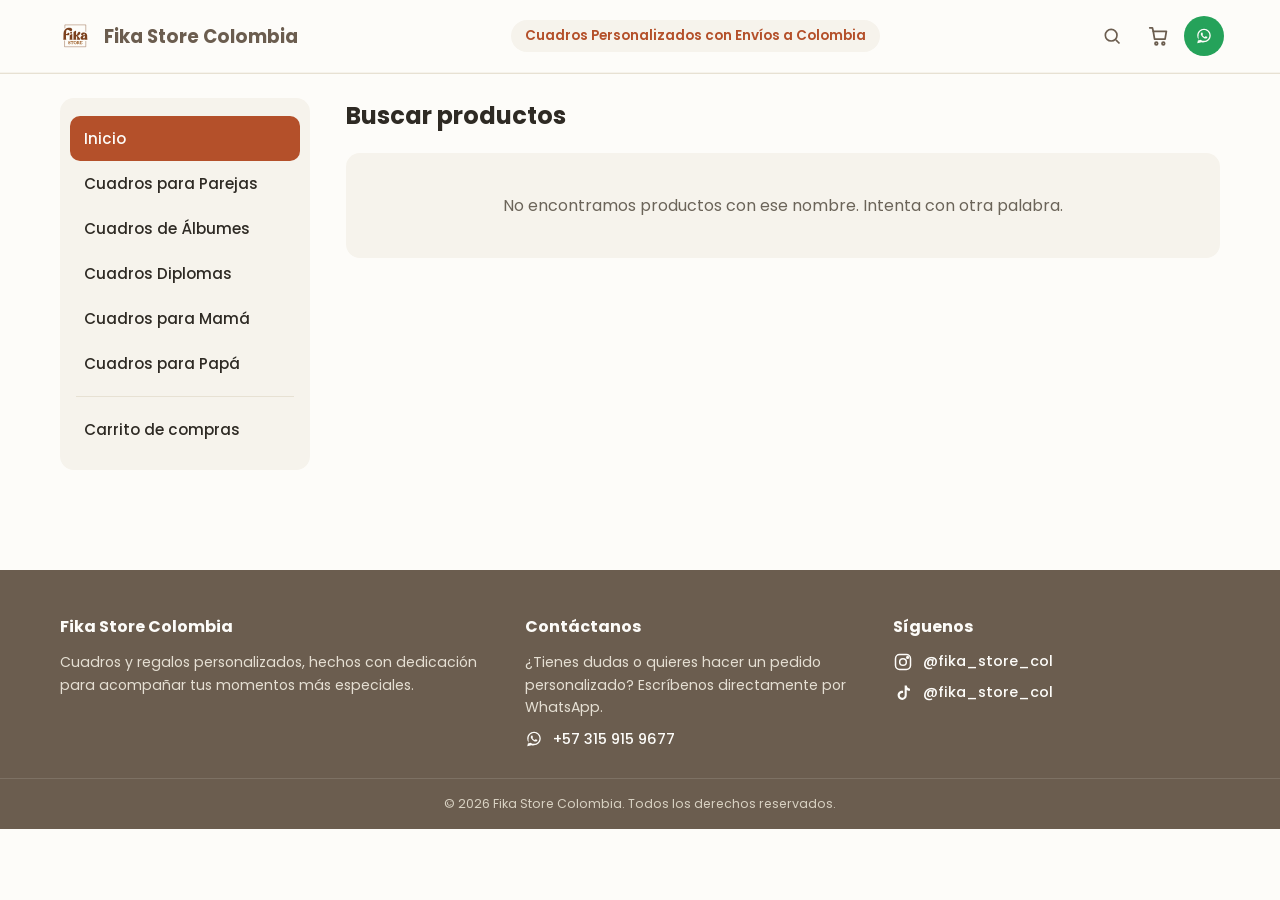
<file: buscar.html>
<!DOCTYPE html>
<html lang="es">
<head>
<meta charset="UTF-8" />
<meta name="viewport" content="width=device-width, initial-scale=1.0" />
<title>Buscar — Fika Store</title>
<link rel="preconnect" href="https://fonts.googleapis.com">
<link href="https://fonts.googleapis.com/css2?family=Poppins:wght@400;500;600;700&display=swap" rel="stylesheet">
<link rel="stylesheet" href="css/style.css" />
</head>
<body>

  <header class="site-header" id="site-header"></header>

  <div id="mobile-nav-overlay-container"></div>
  <nav class="mobile-nav-panel" id="mobile-nav-panel"></nav>

  <main class="layout-with-sidebar">
    <nav class="sidebar-nav" id="sidebar-nav"></nav>

    <div>
      <div class="category-header">
        <h1 id="search-title">Buscar productos</h1>
      </div>
      <div class="category-products-grid" id="search-results-grid"></div>
      <div class="empty-state" id="search-empty">No encontramos productos con ese nombre. Intenta con otra palabra.</div>
    </div>
  </main>

  <footer class="site-footer" id="site-footer"></footer>

  <script src="js/data.js"></script>
  <script src="js/cart.js"></script>
  <script src="js/main.js"></script>
  <script>
    renderHeader("inner");
    renderMobileNavOverlay();
    renderSidebar(null);
    renderFooter();
    renderSearchPage();
  </script>
</body>
</html>
</file>
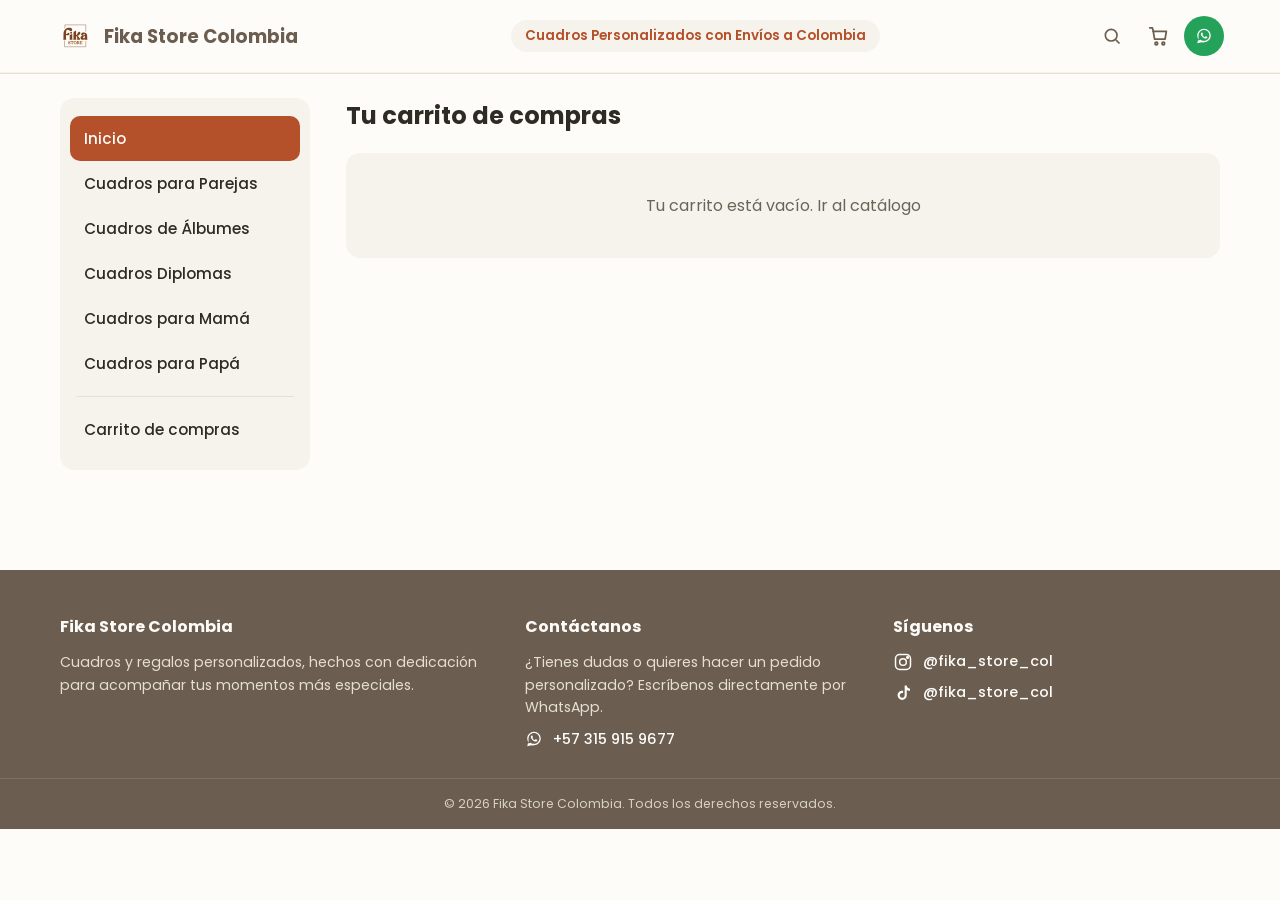
<file: carrito.html>
<!DOCTYPE html>
<html lang="es">
<head>
<meta charset="UTF-8" />
<meta name="viewport" content="width=device-width, initial-scale=1.0" />
<title>Carrito de compras — Fika Store</title>
<link rel="preconnect" href="https://fonts.googleapis.com">
<link href="https://fonts.googleapis.com/css2?family=Poppins:wght@400;500;600;700&display=swap" rel="stylesheet">
<link rel="stylesheet" href="css/style.css" />
</head>
<body>

  <header class="site-header" id="site-header"></header>

  <div id="mobile-nav-overlay-container"></div>
  <nav class="mobile-nav-panel" id="mobile-nav-panel"></nav>

  <main class="layout-with-sidebar">
    <nav class="sidebar-nav" id="sidebar-nav"></nav>

    <div class="cart-page">
      <h1 class="cart-title">Tu carrito de compras</h1>

      <div id="cart-empty" class="empty-state">
        Tu carrito está vacío. <a href="index.html">Ir al catálogo</a>
      </div>

      <div id="cart-success-message" class="cart-success-message">
        ¡Tu pedido se envió por WhatsApp! Si el chat no se abrió automáticamente, revisa que tu navegador permita ventanas emergentes.
      </div>

      <div id="cart-items" class="cart-items-list"></div>

      <div id="cart-checkout-section" class="cart-checkout-grid">

        <!-- Datos de entrega -->
        <div class="cart-form-card">
          <h2>Datos de entrega</h2>

          <div class="form-field">
            <label for="input-nombre">Nombre Completo de quién recibe *</label>
            <input type="text" id="input-nombre" />
            <span class="field-error" id="error-input-nombre"></span>
          </div>

          <div class="form-field">
            <label for="input-cedula">Cedula o Número de Identificación *</label>
            <input type="text" id="input-cedula" />
            <span class="field-error" id="error-input-cedula"></span>
          </div>


          <div class="form-field">
            <label for="input-telefono">Teléfono *</label>
            <input type="tel" id="input-telefono" />
            <span class="field-error" id="error-input-telefono"></span>
          </div>

          <div class="form-field">
            <label for="input-ciudad">Ciudad *</label>
            <select id="input-ciudad"></select>
            <span class="field-error" id="error-input-ciudad"></span>
          </div>

          <div class="form-field">
            <label for="input-direccion">Dirección *</label>
            <input type="text" id="input-direccion" />
            <span class="field-error" id="error-input-direccion"></span>
          </div>

          <div class="form-field">
            <label for="input-barrio">Barrio *</label>
            <input type="text" id="input-barrio" />
            <span class="field-error" id="error-input-barrio"></span>
          </div>

          <div class="form-field">
            <label for="input-observaciones">Observaciones (opcional)</label>
            <textarea id="input-observaciones" rows="3"></textarea>
          </div>
        </div>

        <!-- Forma de pago + resumen -->
        <div class="cart-summary-card">
          <h2>Forma de pago</h2>

          <div class="delivery-note">
            <svg viewBox="0 0 24 24" width="18" height="18" fill="none" stroke="currentColor" stroke-width="1.8" stroke-linecap="round" stroke-linejoin="round" aria-hidden="true">
              <circle cx="12" cy="12" r="9"/><path d="M12 7v5l3.5 2"/>
            </svg>
            <span>Entrega de 2 a 5 días hábiles</span>
          </div>

          <div class="radio-group">
            <span class="radio-group-label">Pago de los Productos *</span>
            <label class="radio-option">
              <input type="radio" name="pago-productos" value="anticipado" />
              <span>Pago Previo a la Elaboración</span>
            </label>
            <label class="radio-option">
              <input type="radio" name="pago-productos" value="contraentrega" />
              <span>Pago Contraentrega</span>
            </label>
            <p class="payment-method-description" id="pago-productos-description"></p>
            <span class="field-error" id="error-pago-productos"></span>
          </div>

          <div class="radio-group">
            <span class="radio-group-label">Pago del Envío *</span>
            <label class="radio-option">
              <input type="radio" name="pago-envio" value="anticipado" />
              <span>Pago Previo</span>
            </label>
            <label class="radio-option">
              <input type="radio" name="pago-envio" value="contraentrega" />
              <span>Pago Contraentrega</span>
            </label>
            <span class="field-error" id="error-pago-envio"></span>
          </div>

          <div class="cart-summary-totals">
            <div class="summary-row">
              <span>Subtotal productos</span>
              <span id="summary-subtotal">$0</span>
            </div>
            <div class="summary-row">
              <span>Envío</span>
              <span id="summary-shipping">Selecciona ciudad y forma de pago del envío</span>
            </div>
            <div class="summary-row summary-total-row">
              <span>Total</span>
              <span id="summary-total">$0</span>
            </div>
          </div>

          <p class="field-error" id="cart-form-error"></p>

          <button type="button" class="btn-send-whatsapp" id="submit-order-btn">
            Enviar por WhatsApp
          </button>
        </div>

      </div>
    </div>
  </main>

  <footer class="site-footer" id="site-footer"></footer>

  <script src="js/data.js"></script>
  <script src="js/cart.js"></script>
  <script src="js/main.js"></script>
  <script src="js/cart-page.js"></script>
  <script>
    renderHeader("inner");
    renderMobileNavOverlay();
    renderSidebar(null);
    renderFooter();
    renderCartPage();
  </script>
</body>
</html>
</file>
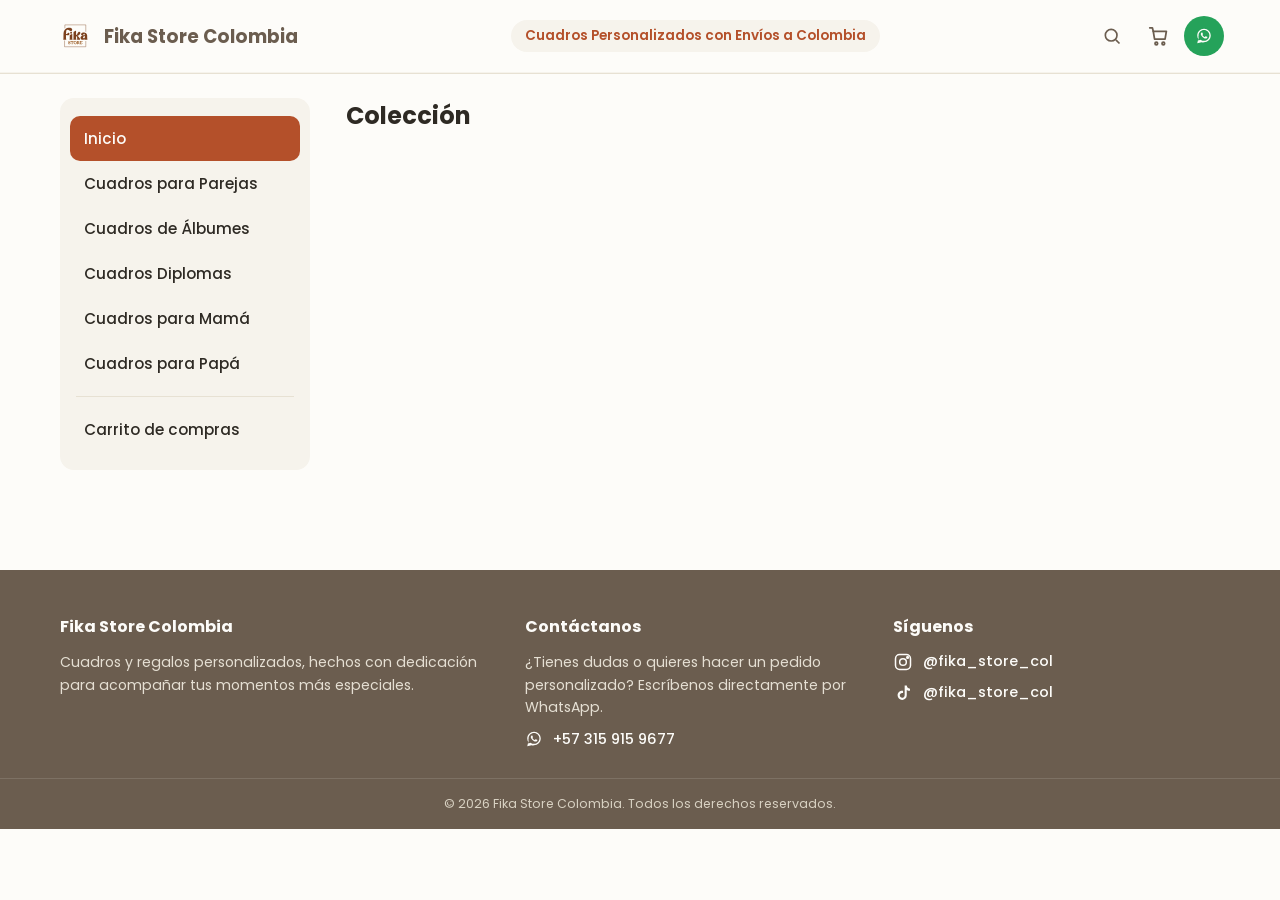
<file: categoria.html>
<!DOCTYPE html>
<html lang="es">


<head>
  <meta charset="UTF-8" />
  <meta name="viewport" content="width=device-width, initial-scale=1.0" />

  <title>Colección | Fika Store Colombia</title>

  <meta
    name="description"
    content="Descubre nuestros productos personalizados en Fika Store Colombia."
  />

  <meta name="robots" content="index, follow" />

  <link rel="canonical" id="canonical-url" href="https://fikastore.store/categoria.html" />

  <meta property="og:type" content="website" />
  <meta property="og:title" id="og-title" content="Fika Store Colombia" />
  <meta property="og:description" id="og-description" content="Productos personalizados de Fika Store Colombia." />
  <meta property="og:image" id="og-image" content="https://fikastore.store/images/LogoFikaStore.svg" />
  <meta property="og:url" id="og-url" content="https://fikastore.store/categoria.html" />
  <meta property="og:site_name" content="Fika Store Colombia" />

  <link rel="preconnect" href="https://fonts.googleapis.com">
  <link href="https://fonts.googleapis.com/css2?family=Poppins:wght@400;500;600;700&display=swap" rel="stylesheet">

  <link rel="stylesheet" href="css/style.css" />
</head>


<body>

  <header class="site-header" id="site-header"></header>

  <div id="mobile-nav-overlay-container"></div>
  <nav class="mobile-nav-panel" id="mobile-nav-panel"></nav>

  <main class="layout-with-sidebar">
    <nav class="sidebar-nav" id="sidebar-nav"></nav>

    <div>
      <div class="category-header">
        <h1 id="category-title">Colección</h1>
      </div>
      <div class="category-products-grid" id="category-products-grid"></div>
      <div class="empty-state" id="category-empty">Aún no hay productos en esta colección.</div>
    </div>
  </main>

  <footer class="site-footer" id="site-footer"></footer>

  <script src="js/data.js"></script>
  <script src="js/cart.js"></script>
  <script src="js/main.js"></script>
  <script>
    const catSlug = getQueryParam("cat");
    renderHeader("inner");
    renderMobileNavOverlay();
    renderSidebar(catSlug);
    renderFooter();
    renderCategoryPage();
  </script>
</body>
</html>
</file>
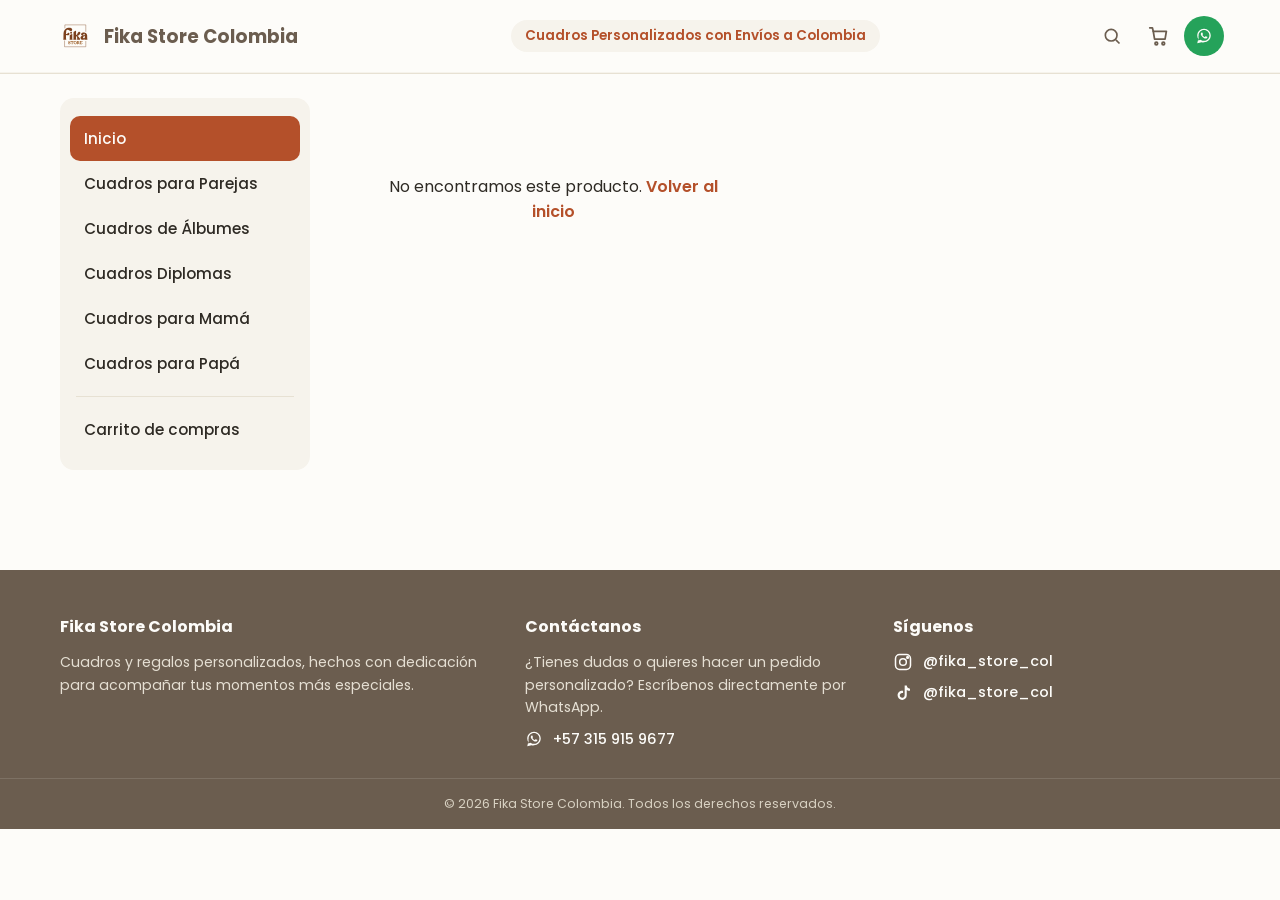
<file: producto.html>
<!DOCTYPE html>
<html lang="es">

<head>
  <meta charset="UTF-8" />
  <meta name="viewport" content="width=device-width, initial-scale=1.0" />

  <title>Producto | Fika Store Colombia</title>

  <meta
    name="description"
    content="Producto personalizado de Fika Store Colombia."
  />

  <meta name="robots" content="index, follow" />

  <link rel="canonical" id="canonical-url" href="https://fikastore.store/producto.html" />

  <meta property="og:type" content="product" />
  <meta property="og:title" id="og-title" content="Fika Store Colombia" />
  <meta property="og:description" id="og-description" content="Productos personalizados de Fika Store Colombia." />
  <meta property="og:image" id="og-image" content="https://fikastore.store/images/LogoFikaStore.svg" />
  <meta property="og:url" id="og-url" content="https://fikastore.store/producto.html" />
  <meta property="og:site_name" content="Fika Store Colombia" />

  <link rel="preconnect" href="https://fonts.googleapis.com">
  <link href="https://fonts.googleapis.com/css2?family=Poppins:wght@400;500;600;700&display=swap" rel="stylesheet">

  <link rel="stylesheet" href="css/style.css" />
</head>


<body>

  <header class="site-header" id="site-header"></header>

  <div id="mobile-nav-overlay-container"></div>
  <nav class="mobile-nav-panel" id="mobile-nav-panel"></nav>

  <main class="layout-with-sidebar">
    <nav class="sidebar-nav" id="sidebar-nav"></nav>

    <div class="product-detail" id="product-detail"></div>
  </main>

  <footer class="site-footer" id="site-footer"></footer>

  <script src="js/data.js"></script>
  <script src="js/cart.js"></script>
  <script src="js/main.js"></script>
  <script>
    renderHeader("inner");
    renderMobileNavOverlay();
    renderSidebar(null);
    renderFooter();
    renderProductPage();
  </script>
</body>
</html>
</file>
<file: css/style.css>
/* =========================================================================
   FIKA STORE — ESTILOS
   ========================================================================= */

:root {
  --color-white: #FDFCF9;
  --color-white-soft: #F6F3EC;
  --color-beige-dark: #6B5D4F;
  --color-khaki: #BEB08A;
  --color-orange-dark: #B4502A;
  --color-orange-darker: #9A4423;
  --color-text: #2E2A24;
  --color-text-soft: #6B6459;
  --color-border: #E7E1D3;
  --color-whatsapp: #25A25A;
  --color-whatsapp-dark: #1E8A4B;

  --font-main: 'Poppins', 'Segoe UI', Arial, sans-serif;

  --radius-lg: 22px;
  --radius-md: 14px;
  --radius-sm: 10px;

  --header-height: 72px;
  --sidebar-width: 250px;

  --shadow-sm: 0 2px 10px rgba(46, 42, 36, 0.06);
  --shadow-md: 0 6px 24px rgba(46, 42, 36, 0.10);
}

* { box-sizing: border-box; }

html, body {
  margin: 0;
  padding: 0;
}

body {
  font-family: var(--font-main);
  background: var(--color-white);
  color: var(--color-text);
  -webkit-font-smoothing: antialiased;
}

a {
  text-decoration: none;
  color: inherit;
}

img { max-width: 100%; display: block; }

ul { list-style: none; margin: 0; padding: 0; }

button {
  font-family: var(--font-main);
  cursor: pointer;
  border: none;
  background: none;
}

:focus-visible {
  outline: 2px solid var(--color-orange-dark);
  outline-offset: 2px;
}

.container {
  max-width: 1200px;
  margin: 0 auto;
  padding: 0 20px;
}

/* --------------------------- HEADER --------------------------- */

.site-header {
  position: sticky;
  top: 0;
  z-index: 40;
  background: var(--color-white);
  border-bottom: 1px solid var(--color-border);
}

.header-inner {
  height: var(--header-height);
  max-width: 1200px;
  margin: 0 auto;
  padding: 0 16px;
  display: flex;
  align-items: center;
  justify-content: space-between;
  gap: 12px;
}

.header-left {
  display: flex;
  align-items: center;
  gap: 10px;
  min-width: 0;
}

.brand {
  display: flex;
  align-items: center;
  gap: 10px;
  min-width: 0;
}

.brand-logo {
  width: 38px;
  height: 38px;
  border-radius: 50%;
  flex-shrink: 0;
}

.brand-name {
  font-weight: 700;
  font-size: 1.15rem;
  color: var(--color-beige-dark);
  white-space: nowrap;
  overflow: hidden;
  text-overflow: ellipsis;
}

.header-shipping {
  display: none;
  font-size: 0.85rem;
  color: var(--color-orange-dark);
  font-weight: 600;
  background: var(--color-white-soft);
  padding: 6px 14px;
  border-radius: 999px;
  white-space: nowrap;
}

.header-right {
  display: flex;
  align-items: center;
  gap: 6px;
  flex-shrink: 0;
}

.icon-btn {
  width: 40px;
  height: 40px;
  border-radius: 50%;
  display: flex;
  align-items: center;
  justify-content: center;
  color: var(--color-beige-dark);
  transition: background 0.15s ease;
}

.icon-btn:hover { background: var(--color-white-soft); }

.whatsapp-header-btn {
  background: var(--color-whatsapp);
  color: var(--color-white);
}
.whatsapp-header-btn:hover { background: var(--color-whatsapp-dark); }

.cart-icon-btn {
  position: relative;
}

.cart-badge {
  position: absolute;
  top: 2px;
  right: 2px;
  min-width: 17px;
  height: 17px;
  padding: 0 4px;
  border-radius: 999px;
  background: var(--color-orange-dark);
  color: var(--color-white);
  font-size: 0.65rem;
  font-weight: 700;
  display: none;
  align-items: center;
  justify-content: center;
  line-height: 1;
}

.header-search-bar {
  max-height: 0;
  overflow: hidden;
  transition: max-height 0.25s ease, padding 0.25s ease;
  background: var(--color-white-soft);
  border-top: 1px solid transparent;
}

.header-search-bar.open {
  max-height: 70px;
  padding: 12px 16px;
  border-top: 1px solid var(--color-border);
}

.header-search-bar input {
  width: 100%;
  max-width: 1200px;
  margin: 0 auto;
  display: block;
  padding: 10px 16px;
  border-radius: 999px;
  border: 1px solid var(--color-border);
  font-family: var(--font-main);
  font-size: 0.95rem;
  background: var(--color-white);
}
.header-search-bar input:focus { outline: none; border-color: var(--color-orange-dark); }

/* --------------------------- MOBILE NAV (drawer) --------------------------- */

.mobile-nav-overlay {
  position: fixed;
  inset: 0;
  background: rgba(46, 42, 36, 0.45);
  z-index: 60;
  opacity: 0;
  pointer-events: none;
  transition: opacity 0.2s ease;
}
.mobile-nav-overlay.open { opacity: 1; pointer-events: auto; }

.mobile-nav-panel {
  position: fixed;
  top: 0;
  left: 0;
  bottom: 0;
  width: 78%;
  max-width: 300px;
  background: var(--color-white);
  z-index: 61;
  transform: translateX(-100%);
  transition: transform 0.25s ease;
  padding: 18px;
  overflow-y: auto;
}
.mobile-nav-panel.open { transform: translateX(0); }

.mobile-nav-header {
  display: flex;
  align-items: center;
  justify-content: space-between;
  margin-bottom: 18px;
  padding-bottom: 14px;
  border-bottom: 1px solid var(--color-border);
}
.mobile-nav-header .brand-name { color: var(--color-beige-dark); font-size: 1.2rem; }
.mobile-nav-header .icon-btn { font-size: 1.6rem; line-height: 1; }

.mobile-nav-panel ul li a {
  display: block;
  padding: 12px 8px;
  font-weight: 500;
  color: var(--color-text);
  border-radius: var(--radius-sm);
}
.mobile-nav-panel ul li a.active,
.mobile-nav-panel ul li a:hover {
  background: var(--color-white-soft);
  color: var(--color-orange-dark);
}

@media (min-width: 1024px) {
  .mobile-nav-panel, .mobile-nav-overlay, .hamburger-btn { display: none !important; }
}

/* --------------------------- HERO / BANNER --------------------------- */

.promo-banner {
  margin: 20px auto;
  max-width: 1200px;
  padding: 0 20px;
  height: 220px;
  border-radius: var(--radius-lg);
  background-size: cover;
  background-position: center;
  display: flex;
  align-items: center;
  overflow: hidden;
  box-shadow: var(--shadow-md);
}

.banner-text {
  padding: 0 40px;
  color: var(--color-white);
  max-width: 480px;
}
.banner-text h2 {
  font-size: 1.5rem;
  margin: 0 0 8px;
  font-weight: 700;
}
.banner-text p {
  margin: 0;
  font-size: 0.95rem;
  opacity: 0.92;
}

@media (min-width: 768px) {
  .promo-banner { height: 300px; }
  .banner-text h2 { font-size: 2.1rem; }
  .banner-text p { font-size: 1.1rem; }
}

@media (max-width: 767px) {
  .banner-text {
    display: none;
  }
}

/* --------------------------- COD / ENVÍOS SECTION (home) --------------------------- */

.cod-section {
  max-width: 1200px;
  margin: 24px auto 0;
  padding: 0 20px;
  display: flex;
  align-items: center;
  gap: 18px;
  background: var(--color-white-soft);
  border-radius: var(--radius-lg);
  padding: 22px 24px;
}

.cod-icon {
  flex-shrink: 0;
  width: 56px;
  height: 56px;
  border-radius: 50%;
  background: var(--color-orange-dark);
  color: var(--color-white);
  display: flex;
  align-items: center;
  justify-content: center;
}

.cod-text h3 {
  margin: 0 0 4px;
  font-size: 1.05rem;
  font-weight: 700;
  color: var(--color-text);
}
.cod-text p {
  margin: 0;
  font-size: 0.88rem;
  line-height: 1.55;
  color: var(--color-text-soft);
}

@media (min-width: 768px) {
  .cod-section { padding: 26px 32px; gap: 24px; }
  .cod-text h3 { font-size: 1.2rem; }
  .cod-text p { font-size: 0.95rem; max-width: 640px; }
}

/* --------------------------- PAGOS SEGUROS --------------------------- */

.payment-methods-row {
  display: grid;
  grid-template-columns: repeat(2, 1fr);
  gap: 14px;
}

.payment-logo-box {
  background: var(--color-white);
  border: 1px solid var(--color-border);
  border-radius: var(--radius-md);
  padding: 14px;
  display: flex;
  align-items: center;
  justify-content: center;
  height: 80px;
}
.payment-logo-box img {
  max-width: 100%;
  max-height: 100%;
  object-fit: contain;
}

@media (min-width: 640px) {
  .payment-methods-row { grid-template-columns: repeat(3, 1fr); }
}
@media (min-width: 1024px) {
  .payment-methods-row { grid-template-columns: repeat(5, 1fr); }
  .payment-logo-box { height: 90px; }
}

/* --------------------------- RESEÑAS --------------------------- */

.reviews-grid {
  display: grid;
  grid-template-columns: 1fr;
  gap: 16px;
}

.review-card {
  background: var(--color-white);
  border: 1px solid var(--color-border);
  border-radius: var(--radius-md);
  padding: 18px 20px;
}

.review-header {
  display: flex;
  align-items: center;
  gap: 12px;
  margin-bottom: 10px;
}

.review-photo {
  width: 46px;
  height: 46px;
  border-radius: 50%;
  object-fit: cover;
  flex-shrink: 0;
}

.review-name {
  font-weight: 600;
  font-size: 0.92rem;
  color: var(--color-text);
}

.review-stars {
  display: flex;
  gap: 2px;
  margin-top: 2px;
}

.review-comment {
  margin: 0;
  font-size: 0.9rem;
  line-height: 1.55;
  color: var(--color-text-soft);
}

@media (min-width: 768px) {
  .reviews-grid { grid-template-columns: repeat(3, 1fr); }
}

/* --------------------------- SECTIONS --------------------------- */

.section {
  max-width: 1200px;
  margin: 0 auto;
  padding: 28px 20px;
}

.section-title {
  font-size: 1.3rem;
  font-weight: 700;
  color: var(--color-text);
  margin: 0 0 16px;
}

/* --------------------------- BESTSELLERS (horizontal scroll) --------------------------- */

.bestsellers-row {
  display: flex;
  gap: 16px;
  overflow-x: auto;
  scroll-snap-type: x mandatory;
  padding-bottom: 10px;
  -webkit-overflow-scrolling: touch;
}
.bestsellers-row::-webkit-scrollbar { height: 6px; }
.bestsellers-row::-webkit-scrollbar-thumb { background: var(--color-khaki); border-radius: 10px; }

.bestsellers-row .product-card {
  min-width: 190px;
  max-width: 190px;
  scroll-snap-align: start;
}

@media (min-width: 768px) {
  .bestsellers-row .product-card { min-width: 230px; max-width: 230px; }
}

/* --------------------------- PRODUCT CARD --------------------------- */

.product-card {
  background: var(--color-white);
  border: 1px solid var(--color-border);
  border-radius: var(--radius-md);
  overflow: hidden;
  display: flex;
  flex-direction: column;
  transition: box-shadow 0.15s ease, transform 0.15s ease;
}
.product-card:hover {
  box-shadow: var(--shadow-md);
  transform: translateY(-2px);
}

.product-card-image {
  display: block;
  aspect-ratio: 4 / 5;
  overflow: hidden;
  background: var(--color-white-soft);
}
.product-card-image img {
  width: 100%;
  height: 100%;
  object-fit: cover;
}

.product-card-body {
  padding: 12px 14px 16px;
  display: flex;
  flex-direction: column;
  gap: 6px;
}

.product-card-name {
  font-size: 0.92rem;
  font-weight: 600;
  color: var(--color-text);
  line-height: 1.3;
  display: -webkit-box;

  -webkit-box-orient: vertical;
  overflow: hidden;
}

.product-card-price {
  font-size: 0.95rem;
  font-weight: 700;
  color: var(--color-orange-dark);
}

.btn-pedir {
  margin-top: 6px;
  display: inline-flex;
  align-items: center;
  justify-content: center;
  gap: 8px;
  background: var(--color-whatsapp);
  color: var(--color-white);
  font-weight: 600;
  font-size: 0.9rem;
  padding: 10px 14px;
  border-radius: 999px;
  transition: background 0.15s ease;
}
.btn-pedir:hover { background: var(--color-whatsapp-dark); }
.btn-pedir svg { flex-shrink: 0; }

.btn-pedir-large {
  padding: 14px 26px;
  font-size: 1.02rem;
  width: fit-content;
}

/* --------------------------- CATEGORY GRID (home) --------------------------- */

.categories-grid {
  display: grid;
  grid-template-columns: repeat(1, 1fr);
  gap: 16px;
}

.category-card {
  position: relative;
  height: 150px;
  border-radius: var(--radius-lg);
  background-size: cover;
  background-position: center;
  overflow: hidden;
  display: block;
  box-shadow: var(--shadow-sm);
}

.category-card-overlay {
  position: absolute;
  inset: 0;
  background: rgba(20, 16, 12, 0.42);
  display: flex;
  align-items: flex-end;
  padding: 16px;
  transition: background 0.2s ease;
}
.category-card:hover .category-card-overlay { background: rgba(20, 16, 12, 0.55); }

.category-card-overlay h3 {
  color: var(--color-white);
  font-size: 1.05rem;
  font-weight: 700;
  margin: 0;
  line-height: 1.25;
}

@media (min-width: 640px) {
  .categories-grid {
    grid-template-columns: repeat(3, 1fr);
  }

  .category-card {
    height: 230px;
  }
}

/* --------------------------- LAYOUT WITH SIDEBAR (category / product pages) --------------------------- */

.layout-with-sidebar {
  max-width: 1200px;
  margin: 0 auto;
  padding: 24px 20px 60px;
  display: block;
}

@media (min-width: 1024px) {
  .layout-with-sidebar {
    display: grid;
    grid-template-columns: var(--sidebar-width) 1fr;
    gap: 36px;
    align-items: start;
  }
}

.sidebar-nav {
  display: none;
}

@media (min-width: 1024px) {
  .sidebar-nav {
    display: block;
    position: sticky;
    top: calc(var(--header-height) + 24px);
    background: var(--color-white-soft);
    border-radius: var(--radius-md);
    padding: 18px 10px;
  }
  .sidebar-nav ul li a {
    display: block;
    padding: 11px 14px;
    border-radius: var(--radius-sm);
    font-weight: 500;
    color: var(--color-text);
    font-size: 0.95rem;
  }
  .sidebar-nav ul li a.active,
  .sidebar-nav ul li a:hover {
    background: var(--color-orange-dark);
    color: var(--color-white);
  }
}

.sidebar-divider {
  height: 1px;
  background: var(--color-border);
  margin: 10px 6px;
}
.mobile-nav-panel .sidebar-divider {
  background: var(--color-border);
}

/* --------------------------- CATEGORY PAGE --------------------------- */

.category-header {
  margin-bottom: 20px;
}
.category-header h1 {
  font-size: 1.5rem;
  font-weight: 700;
  margin: 0;
  color: var(--color-text);
}

.category-products-grid {
  display: grid;
  grid-template-columns: repeat(2, 1fr);
  gap: 16px;
}

@media (min-width: 1024px) {
  .category-products-grid { grid-template-columns: repeat(4, 1fr); gap: 20px; }
}

.empty-state {
  display: none;
  padding: 40px 20px;
  text-align: center;
  color: var(--color-text-soft);
  background: var(--color-white-soft);
  border-radius: var(--radius-md);
}

/* --------------------------- PRODUCT DETAIL PAGE --------------------------- */

.product-detail {
  display: grid;
  grid-template-columns: 1fr;
  gap: 28px;
}

@media (min-width: 768px) {
  .product-detail {
    grid-template-columns: 1fr 1fr;
    gap: 44px;
    align-items: start;
  }
}

.product-detail-gallery {
  display: flex;
  flex-direction: column;
  gap: 10px;
}

.product-gallery-main {
  border-radius: var(--radius-lg);
  overflow: hidden;
  background: var(--color-white-soft);
  box-shadow: var(--shadow-sm);
  aspect-ratio: 4 / 5;
}
.product-gallery-main img { width: 100%; height: 100%; object-fit: cover; }

.product-gallery-thumbs {
  display: flex;
  gap: 10px;
  overflow-x: auto;
  padding-bottom: 4px;
}

.gallery-thumb {
  flex-shrink: 0;
  width: 64px;
  height: 64px;
  border-radius: var(--radius-sm);
  overflow: hidden;
  border: 2px solid var(--color-border);
  padding: 0;
  background: var(--color-white-soft);
  opacity: 0.75;
  transition: border-color 0.15s ease, opacity 0.15s ease;
}
.gallery-thumb img { width: 100%; height: 100%; object-fit: cover; }
.gallery-thumb.active,
.gallery-thumb:hover {
  border-color: var(--color-orange-dark);
  opacity: 1;
}

.product-detail-info { padding-top: 4px; }

.product-detail-breadcrumb {
  font-size: 0.85rem;
  color: var(--color-text-soft);
  margin: 0 0 10px;
}
.product-detail-breadcrumb a { color: var(--color-orange-dark); font-weight: 600; }

.product-detail-info h1 {
  font-size: 1.6rem;
  font-weight: 700;
  margin: 0 0 12px;
  color: var(--color-text);
  line-height: 1.3;
}

.product-detail-price {
  font-size: 1.4rem;
  font-weight: 700;
  color: var(--color-orange-dark);
  margin-bottom: 16px;
}

.product-detail-description {
  font-size: 0.98rem;
  line-height: 1.65;
  color: var(--color-text-soft);
  margin-bottom: 26px;
}

.not-found {
  padding: 60px 20px;
  text-align: center;
}
.not-found a { color: var(--color-orange-dark); font-weight: 600; }

/* --------------------------- QUANTITY SELECTOR --------------------------- */

.qty-selector {
  display: flex;
  align-items: center;
  gap: 14px;
  margin-bottom: 22px;
}

.qty-label {
  font-size: 0.9rem;
  font-weight: 600;
  color: var(--color-text);
}

.qty-controls {
  display: flex;
  align-items: center;
  gap: 0;
  border: 1px solid var(--color-border);
  border-radius: 999px;
  overflow: hidden;
}

.qty-controls button {
  width: 36px;
  height: 36px;
  font-size: 1.1rem;
  color: var(--color-beige-dark);
  background: var(--color-white-soft);
}
.qty-controls button:hover { background: var(--color-khaki); color: var(--color-white); }

.qty-controls span {
  min-width: 34px;
  text-align: center;
  font-weight: 600;
  font-size: 0.95rem;
}

/* --------------------------- PRODUCT ACTIONS (Pedir + Agregar al carrito) --------------------------- */

.product-detail-actions {
  display: flex;
  flex-wrap: wrap;
  gap: 12px;
}

.btn-add-cart {
  display: inline-flex;
  align-items: center;
  justify-content: center;
  gap: 8px;
  background: var(--color-orange-dark);
  color: var(--color-white);
  font-weight: 600;
  font-size: 1.02rem;
  padding: 14px 26px;
  border-radius: 999px;
  transition: background 0.15s ease;
}
.btn-add-cart:hover { background: var(--color-orange-darker); }

.add-to-cart-feedback {
  margin-top: 14px;
  font-size: 0.88rem;
  color: var(--color-text-soft);
  display: none;
}
.add-to-cart-feedback.show { display: block; }
.add-to-cart-feedback a {
  color: var(--color-orange-dark);
  font-weight: 600;
  margin-left: 4px;
}

/* --------------------------- CARRITO --------------------------- */

.cart-title {
  font-size: 1.5rem;
  font-weight: 700;
  margin: 0 0 20px;
  color: var(--color-text);
}

.cart-success-message {
  display: none;
  background: #E7F3EC;
  border: 1px solid #B7DEC6;
  color: #1E6B3E;
  padding: 14px 18px;
  border-radius: var(--radius-md);
  font-size: 0.92rem;
  margin-bottom: 20px;
}

.cart-items-list {
  display: flex;
  flex-direction: column;
  gap: 12px;
  margin-bottom: 30px;
}

.cart-item {
  display: grid;
  grid-template-columns: 72px 1fr auto;
  gap: 14px;
  align-items: center;
  background: var(--color-white);
  border: 1px solid var(--color-border);
  border-radius: var(--radius-md);
  padding: 12px;
}

.cart-item-image {
  width: 72px;
  height: 72px;
  border-radius: var(--radius-sm);
  object-fit: cover;
  background: var(--color-white-soft);
}

.cart-item-name {
  font-weight: 600;
  font-size: 0.92rem;
  color: var(--color-text);
  margin-bottom: 4px;
}

.cart-item-unit-price {
  font-size: 0.8rem;
  color: var(--color-text-soft);
  margin-bottom: 8px;
}

.cart-item-qty {
  display: inline-flex;
  align-items: center;
  gap: 10px;
  border: 1px solid var(--color-border);
  border-radius: 999px;
  padding: 2px 6px;
  width: fit-content;
}
.cart-item-qty button {
  width: 26px;
  height: 26px;
  color: var(--color-beige-dark);
  font-size: 1rem;
}
.cart-item-qty button:hover { color: var(--color-orange-dark); }
.cart-item-qty span { min-width: 18px; text-align: center; font-weight: 600; font-size: 0.88rem; }

.cart-item-right {
  text-align: right;
  display: flex;
  flex-direction: column;
  align-items: flex-end;
  gap: 8px;
}

.cart-item-subtotal {
  font-weight: 700;
  color: var(--color-orange-dark);
  font-size: 0.95rem;
}

.cart-item-remove {
  font-size: 0.78rem;
  color: var(--color-text-soft);
  text-decoration: underline;
}
.cart-item-remove:hover { color: var(--color-orange-dark); }

.cart-checkout-grid {
  display: none;
  grid-template-columns: 1fr;
  gap: 24px;
}

@media (min-width: 900px) {
  .cart-checkout-grid { grid-template-columns: 1.3fr 1fr; align-items: start; }
}

.cart-form-card, .cart-summary-card {
  background: var(--color-white);
  border: 1px solid var(--color-border);
  border-radius: var(--radius-lg);
  padding: 24px;
}

.cart-form-card h2, .cart-summary-card h2 {
  font-size: 1.05rem;
  margin: 0 0 18px;
  color: var(--color-text);
}

.delivery-note {
  display: flex;
  align-items: center;
  gap: 8px;
  background: var(--color-white-soft);
  color: var(--color-beige-dark);
  font-size: 0.85rem;
  font-weight: 600;
  padding: 10px 14px;
  border-radius: 999px;
  margin-bottom: 20px;
}
.delivery-note svg { flex-shrink: 0; color: var(--color-orange-dark); }

.form-field {
  margin-bottom: 16px;
}
.form-field label {
  display: block;
  font-size: 0.85rem;
  font-weight: 600;
  color: var(--color-text);
  margin-bottom: 6px;
}
.form-field input,
.form-field select,
.form-field textarea {
  width: 100%;
  padding: 11px 14px;
  border-radius: var(--radius-sm);
  border: 1px solid var(--color-border);
  font-family: var(--font-main);
  font-size: 0.92rem;
  background: var(--color-white);
  color: var(--color-text);
}
.form-field input:focus,
.form-field select:focus,
.form-field textarea:focus {
  outline: none;
  border-color: var(--color-orange-dark);
}
.form-field input.invalid,
.form-field select.invalid,
.form-field textarea.invalid {
  border-color: #C0392B;
}
.form-field textarea { resize: vertical; }

.field-error {
  display: block;
  font-size: 0.78rem;
  color: #C0392B;
  margin-top: 5px;
  min-height: 1em;
}

.radio-group {
  margin-bottom: 20px;
  padding-bottom: 16px;
  border-bottom: 1px solid var(--color-border);
}
.radio-group:last-of-type { border-bottom: none; }

.radio-group-label {
  display: block;
  font-size: 0.88rem;
  font-weight: 600;
  color: var(--color-text);
  margin-bottom: 10px;
}

.radio-option {
  display: flex;
  align-items: center;
  gap: 8px;
  font-size: 0.9rem;
  color: var(--color-text);
  padding: 6px 0;
  cursor: pointer;
}
.radio-option input { accent-color: var(--color-orange-dark); width: 16px; height: 16px; }

.payment-method-description {
  display: none;
  margin: 8px 0 0;
  padding: 10px 12px;
  background: var(--color-white-soft);
  border-left: 3px solid var(--color-orange-dark);
  border-radius: 6px;
  font-size: 0.82rem;
  line-height: 1.5;
  color: var(--color-text-soft);
}
.payment-method-description.show { display: block; }

.cart-summary-totals {
  margin-top: 6px;
}

.summary-row {
  display: flex;
  justify-content: space-between;
  gap: 12px;
  font-size: 0.88rem;
  color: var(--color-text-soft);
  padding: 8px 0;
  border-bottom: 1px solid var(--color-border);
}
.summary-row span:last-child { text-align: right; font-weight: 600; color: var(--color-text); }

.summary-total-row {
  border-bottom: none;
  padding-top: 12px;
  font-size: 1.05rem;
}
.summary-total-row span { font-weight: 700 !important; color: var(--color-orange-dark) !important; }

.btn-send-whatsapp {
  width: 100%;
  margin-top: 18px;
  background: var(--color-whatsapp);
  color: var(--color-white);
  font-weight: 700;
  font-size: 1rem;
  padding: 15px;
  border-radius: 999px;
  transition: background 0.15s ease;
}
.btn-send-whatsapp:hover { background: var(--color-whatsapp-dark); }

/* --------------------------- FOOTER --------------------------- */

.site-footer {
  background: var(--color-beige-dark);
  color: var(--color-white-soft);
  margin-top: 40px;
}

.footer-inner {
  max-width: 1200px;
  margin: 0 auto;
  padding: 44px 20px 28px;
  display: grid;
  grid-template-columns: 1fr;
  gap: 30px;
}

@media (min-width: 768px) {
  .footer-inner { grid-template-columns: 1.3fr 1fr 1fr; gap: 40px; }
}

.footer-col h4 {
  color: var(--color-white);
  font-size: 1rem;
  margin: 0 0 12px;
  font-weight: 700;
}
.footer-col p {
  font-size: 0.88rem;
  line-height: 1.6;
  margin: 0 0 10px;
  color: #E5DFD3;
}

.footer-whatsapp, .footer-social {
  display: flex;
  align-items: center;
  gap: 10px;
  color: var(--color-white);
  font-size: 0.9rem;
  font-weight: 500;
  margin-top: 10px;
}
.footer-whatsapp:hover, .footer-social:hover { color: var(--color-khaki); }

.footer-bottom {
  text-align: center;
  font-size: 0.78rem;
  padding: 16px 20px;
  border-top: 1px solid rgba(255,255,255,0.12);
  color: #D8D1C2;
}

/* --------------------------- RESPONSIVE HEADER TWEAKS --------------------------- */

@media (min-width: 640px) {
  .header-shipping { display: block; }
}

/* --------------------------- MENÚ PRINCIPAL --------------------------- */

.main-menu {
  position: sticky;
  top: var(--header-height);
  z-index: 35;
  background: var(--color-white);
  border-bottom: 1px solid var(--color-border);
  box-shadow: var(--shadow-sm);
}

.main-menu-inner {
  max-width: 1200px;
  margin: 0 auto;
  min-height: 54px;
  padding: 0 20px;
  display: flex;
  align-items: center;
  justify-content: center;
  gap: 8px;
}

.main-menu-link {
  position: relative;
  display: flex;
  align-items: center;
  justify-content: center;
  min-height: 54px;
  padding: 0 18px;
  color: var(--color-text);
  font-size: 0.9rem;
  font-weight: 600;
  white-space: nowrap;
  transition: color 0.2s ease, background 0.2s ease;
}

.main-menu-link::after {
  content: "";
  position: absolute;
  left: 18px;
  right: 18px;
  bottom: 0;
  height: 3px;
  border-radius: 3px 3px 0 0;
  background: var(--color-orange-dark);
  transform: scaleX(0);
  transition: transform 0.2s ease;
}

.main-menu-link:hover {
  color: var(--color-orange-dark);
  background: var(--color-white-soft);
}

.main-menu-link:hover::after,
.main-menu-link.active::after {
  transform: scaleX(1);
}

.main-menu-link.active {
  color: var(--color-orange-dark);
}


/* --------------------------- MENÚ PRINCIPAL — MÓVIL --------------------------- */

@media (max-width: 767px) {
  .main-menu {
    position: relative;
    top: auto;
    overflow-x: auto;
    -webkit-overflow-scrolling: touch;
    scrollbar-width: none;
  }

  .main-menu::-webkit-scrollbar {
    display: none;
  }

  .main-menu-inner {
    justify-content: flex-start;
    width: max-content;
    min-height: 48px;
    padding: 0 12px;
    gap: 2px;
  }

  .main-menu-link {
    min-height: 48px;
    padding: 0 14px;
    font-size: 0.82rem;
  }

  .main-menu-link::after {
    left: 14px;
    right: 14px;
  }
}

/* --------------------------- ACCIONES PRODUCTO --------------------------- */

.product-card-actions {
  display: flex;
  align-items: center;
  gap: 8px;
  margin-top: 6px;
}

.product-card-actions .btn-pedir {
  flex: 1;
  margin-top: 0;
}

.btn-add-cart-card {
  width: 46px;
  height: 40px;
  flex-shrink: 0;
  display: flex;
  align-items: center;
  justify-content: center;

  background: var(--color-white);
  color: var(--color-orange-dark);

  border: 1.5px solid var(--color-orange-dark);
  border-radius: 999px;

  cursor: pointer;

  transition:
    background 0.2s ease,
    color 0.2s ease,
    transform 0.15s ease;
}

.btn-add-cart-card:hover {
  background: var(--color-orange-dark);
  color: var(--color-white);
  transform: translateY(-1px);
}

.btn-add-cart-card.added {
  background: var(--color-whatsapp);
  border-color: var(--color-whatsapp);
  color: var(--color-white);
}

.btn-add-cart-card svg {
  width: 19px;
  height: 19px;
}


/* =========================================
   PRECIOS PROMOCIONALES
========================================= */

/* Etiqueta OFERTA en las tarjetas */
.product-card-image {
  position: relative;
}

.product-sale-badge {
  position: absolute;
  top: 12px;
  left: 12px;
  background: #7c3aed;
  color: #fff;
  padding: 6px 12px;
  border-radius: 5px;
  font-size: 11px;
  font-weight: 700;
  letter-spacing: 0.5px;
  z-index: 2;
}

/* Precios en tarjetas */
.product-card-price {
  display: flex;
  align-items: center;
  flex-wrap: wrap;
  gap: 8px;
}

.product-card-price-old,
.product-detail-price-old,
.cart-item-price-old,
.cart-item-subtotal-old {
  color: #999;
  text-decoration: line-through;
  font-size: 0.88em;
  font-weight: 400;
}

.product-card-price-current.sale,
.product-detail-price-current.sale {
  color: #b42318;
  font-weight: 700;
}

/* Precio en página individual */
.product-detail-price {
  display: flex;
  align-items: center;
  flex-wrap: wrap;
  gap: 10px;
}

.product-sale-badge-detail {
  background: #7c3aed;
  color: white;
  padding: 5px 10px;
  border-radius: 5px;
  font-size: 11px;
  font-weight: 700;
}

/* Precios en carrito */
.cart-item-prices {
  display: flex;
  align-items: center;
  gap: 8px;
  flex-wrap: wrap;
}

.cart-item-price-old {
  font-size: 13px;
}

.cart-item-unit-price {
  color: #b42318;
  font-weight: 600;
}

.cart-item-subtotal {
  display: flex;
  flex-direction: column;
  align-items: flex-end;
  gap: 2px;
  font-weight: 600;
}

.cart-item-subtotal-old {
  font-size: 12px;
}
</file>
